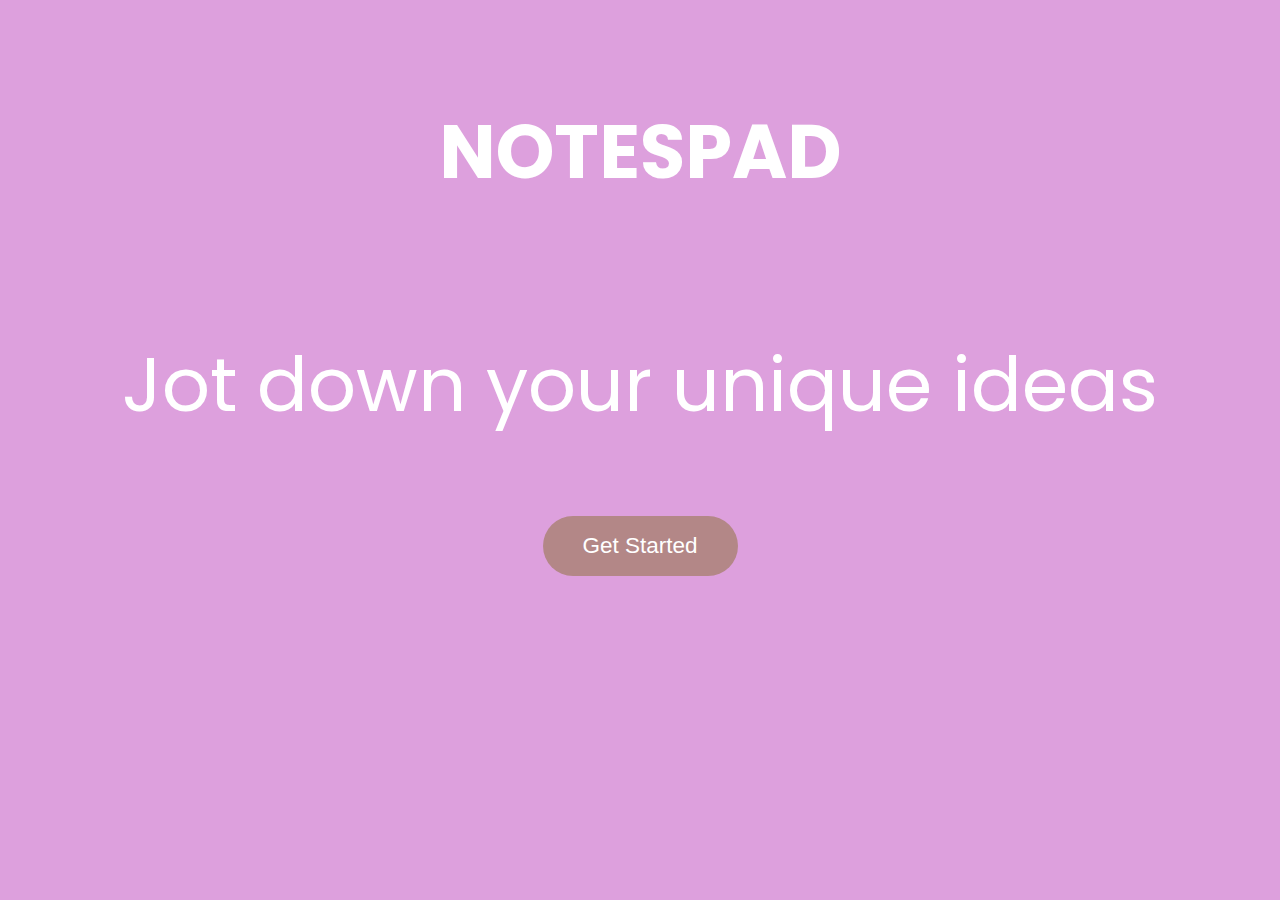
<file: index.html>
<!DOCTYPE html>
<html lang="en">
<head>
    <meta charset="UTF-8">
    <meta http-equiv="X-UA-Compatible" content="IE=edge">
    <meta name="viewport" content="width=device-width, initial-scale=1.0">
    <meta name="author" content="Bobate Olusegun">
    <meta name="description" content="Jot down your unique ideas">
    <meta property="og:title" content="Notes App">
    <meta property="og:description" content="Jot down your unique ideas">
    <meta property="og:site_name" content="Notes App">
    <meta name="theme-color">
    <link rel="manifest" href="manifest.json">
    <link rel="apple-touch-icon" sizes="180x180" href="/assets/apple-touch-icon.png">
    <link rel="icon" type="image/png" sizes="32x32" href="/assets/favicon-32x32.png">
    <link rel="icon" type="image/png" sizes="16x16" href="/assets/favicon-16x16.png">
    <title>Notes-App</title>
    <link rel="stylesheet" href="styles/home.css">
    <meta name='mobile-web-app-capable' content='yes'>
</head>
<body>
    <div class="container">
        <header>
            <h1>NOTESPAD</h1>
        </header>
        <main>
            <section>
                <p>Jot down your <span>unique ideas</span></p>
            </section>
            <button class="main-button"><a href="notes/addPage.html" class="main">Get Started</a></button>
        </main>
       
    </div>
    <script>
        // let loadButton = document.querySelector('.main');
        // let load = localStorage.getItem('load');
        
        // const loadPage = () => {
        //     localStorage.setItem('load','Page already visited');
        // }

        // const notLoaded = () => {
        //     window.location.assign('notes/saved.html');
        // }
        
        // if (load === 'Page already visited' ) {
        //     window.location.assign('notes/saved.html'); 
        // }

        // loadButton.addEventListener("click", () => {
        //     load = localStorage.getItem('load');
        //     if (load === 'Page already visited' ) {
        //         notLoaded(); 
        //     } else {
        //         loadPage();
        //     }
        // })
    </script>
</body>
</html>
</file>
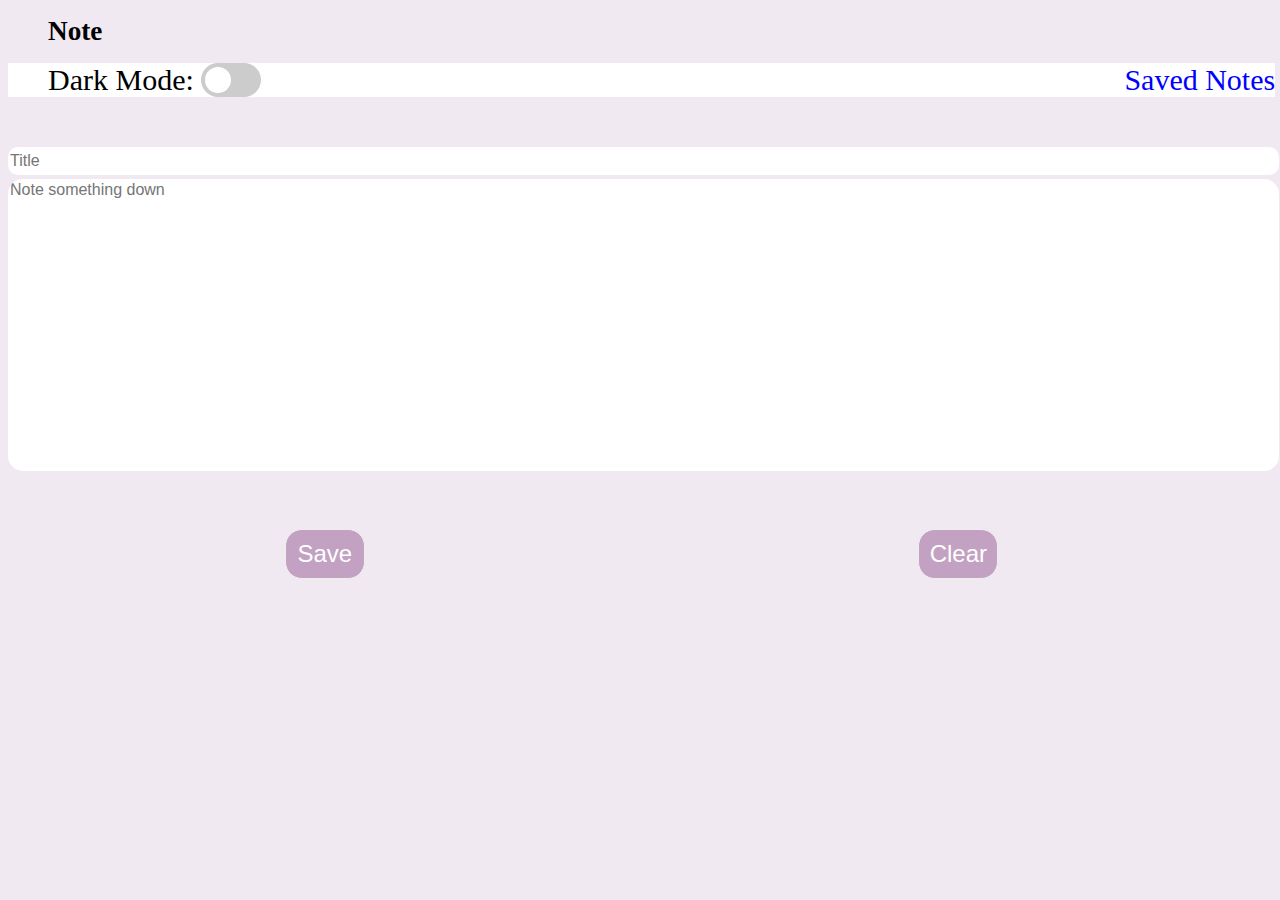
<file: notes/add.html>
<!DOCTYPE html>
<html lang="en">
<head>
    <meta charset="UTF-8">
    <meta http-equiv="X-UA-Compatible" content="IE=edge">
    <meta name="viewport" content="width=device-width, initial-scale=1.0">
    <link rel="stylesheet" href="../styles/add.css">
    <link rel="manifest" href="manifest.json">
    <link rel="apple-touch-icon" sizes="180x180" href="../assets/apple-touch-icon.png">
    <link rel="icon" type="image/png" sizes="32x32" href="../assets/favicon-32x32.png">
    <link rel="icon" type="image/png" sizes="16x16" href="../assets/favicon-16x16.png">
    <title>Add Page</title>
</head>
<body>
    <div class="main">
        <nav>
            <ul>
                <li class="note-flex">
                    <span></span>
                    <span class="note">Note</span>
                </li>
            </ul>
        </nav>
        <nav>
            <ul class="dark-nav">
                <li class="dark">
                    <span class="dark-toggler">Dark Mode:</span>
                    <label class="switch">
                        <input type="checkbox" name="theme">
                        <span class="slider round"></span>
                    </label>
                </li>
                <li><a href="../notes/saved.html" class="link">Saved Notes</a></li>
            </ul>
        </nav><br>
        <p class="date"></p>
        <div class="text-container">
            <div>
                <form>
                    <textarea placeholder="Title" class="output text-title"></textarea>
                </form>
            </div>
            
            <div class="text-content">
                <form>
                    <textarea placeholder="Note something down" class="input text-note"></textarea>
                </form>
            </div>
            
            <br>
        </div><br><br>
        <div class="button-style">
            <button  id="save-button" class="action-button save-button">Save</button>
            <button id="clear-button" class="action-button clear-button">Clear</button>
        </div>

        <div class="save-box">

        </div>
    </div>
    
    <script src="../functions/add.js"> </script>
    <script src="../functions/saved.js"></script>
</body>
</html>
</file>
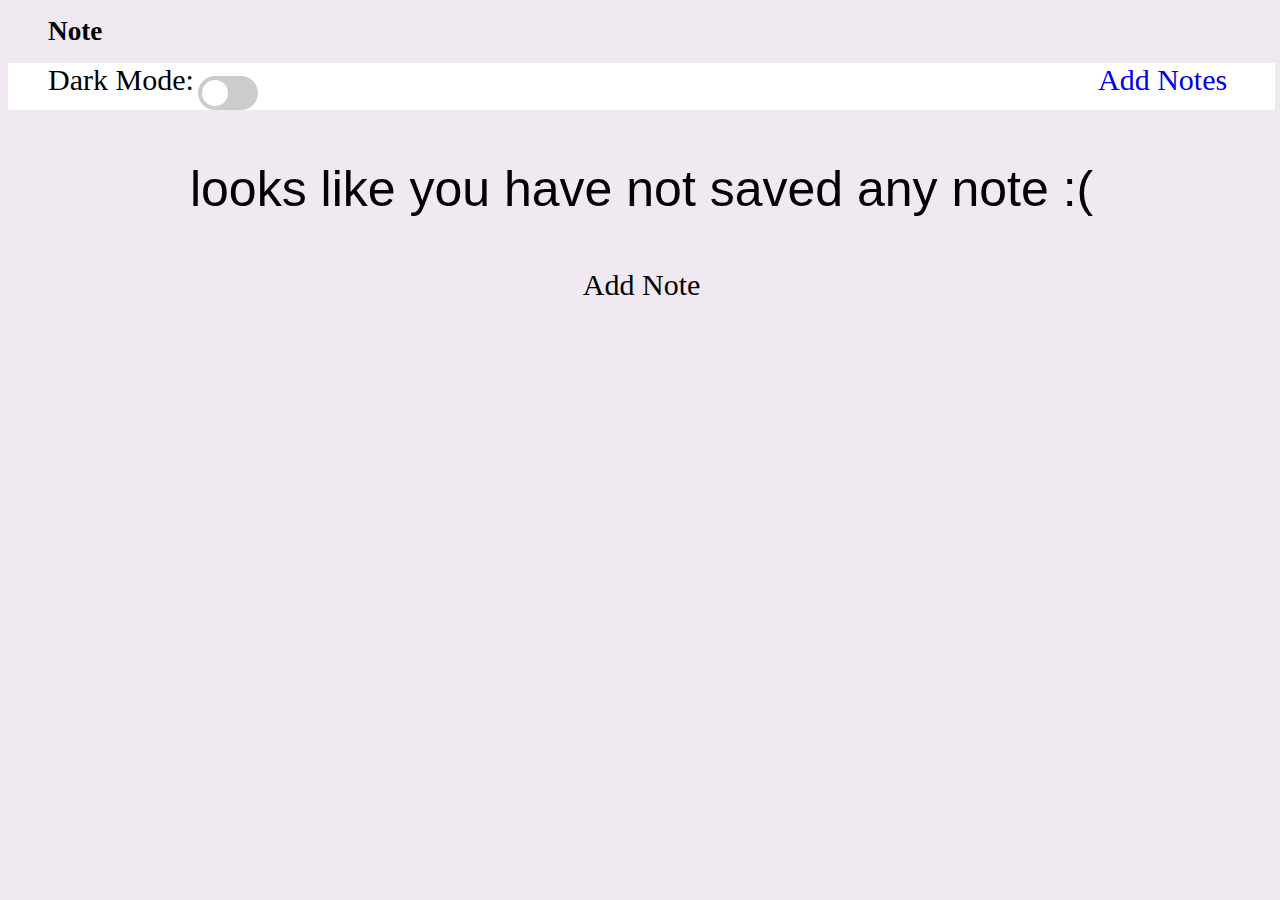
<file: notes/addPage.html>
<!DOCTYPE html>
<html lang="en" data-theme="light">
<head>
    <meta charset="UTF-8">
    <meta http-equiv="X-UA-Compatible" content="IE=edge">
    <meta name="viewport" content="width=device-width, initial-scale=1.0">
    <link rel="stylesheet" href="../styles/addPage.css">
    <link rel="manifest" href="manifest.json">
    <link rel="apple-touch-icon" sizes="180x180" href="../assets/apple-touch-icon.png">
    <link rel="icon" type="image/png" sizes="32x32" href="../assets/favicon-32x32.png">
    <link rel="icon" type="image/png" sizes="16x16" href="../assets/favicon-16x16.png">
    <title>initial page</title>
</head>
<body>
    <div>
        <nav>
            <ul>
                <li class="note-flex">
                  <span class="note">Note</span>
                </li>
            </ul>
        </nav>
        <nav>
            <ul class="dark-nav">
                <li class="dark">
                    <span class="dark-text">Dark Mode:</span>
                    <label class="switch">
                        <input type="checkbox" name="theme">
                        <span class="slider round"></span>
                    </label>
                </li>
                <li><a href="../notes/add.html" class="link">Add Notes</a></li>
            </ul>
        </nav>
        <main>
            <section>
                <p class="para-intro">looks like you have not saved any note :(</p>
                <a href="../notes/add.html" class="note-link"><center>Add Note</center></a>
            </section>
        </main>
    </div>
    <script>
    
    let darkModeToggle = document.querySelector(".switch");
    let theme = localStorage.getItem('data-theme');

    const changeThemeToDark = () => {
       document.documentElement.setAttribute("data-theme", "dark");
       localStorage.setItem("data-theme","dark");
    }

    const changeThemeToLight = () => {
        document.documentElement.setAttribute("data-theme", "light");
        localStorage.setItem("data-theme","light");
    }

    if(theme === "dark") {
        changeThemeToLight();
    } 

    darkModeToggle.addEventListener("change", () => {
        theme = localStorage.getItem('data-theme');
        if(theme === "dark") {
            changeThemeToLight();
        } else {
            changeThemeToDark();
        }
    });
    </script>
    
</body>
</html>

    
<!--  -->
</file>
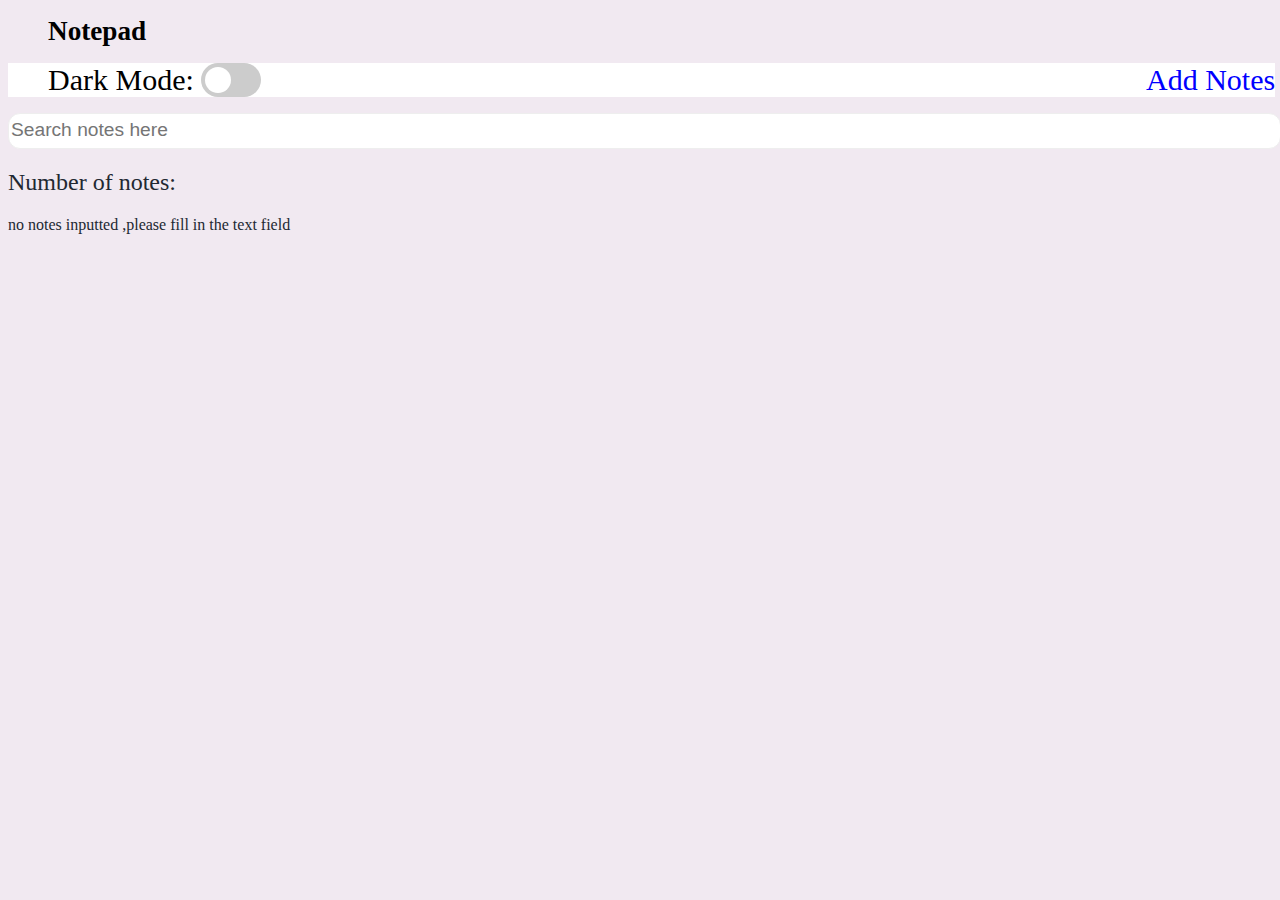
<file: notes/saved.html>
<!DOCTYPE html>
<html lang="en">
<head>
    <meta charset="UTF-8">
    <meta http-equiv="X-UA-Compatible" content="IE=edge">
    <meta name="viewport" content="width=device-width, initial-scale=1.0">
    <link rel="stylesheet" href="../styles/saved.css">
    <link rel="manifest" href="manifest.json">
    <link rel="apple-touch-icon" sizes="180x180" href="../assets/apple-touch-icon.png">
    <link rel="icon" type="image/png" sizes="32x32" href="../assets/favicon-32x32.png">
    <link rel="icon" type="image/png" sizes="16x16" href="../assets/favicon-16x16.png">
    <title>Saved Notes</title>
</head>
<body>
    <div class="container">
        <nav>
            <ul>
                <li>
                    <span class="note">Notepad</span>
                </li>
            </ul>
        </nav>
        <nav>
            <ul class="dark-nav">
                <li class="dark">
                    <span class="dark-toggler">Dark Mode:</span>
                    <label class="switch">
                        <input type="checkbox" name="theme">
                        <span class="slider round"></span>
                    </label>
                </li>
                <li><a href="../notes/add.html" class="link">Add Notes</a></li>
            </ul>
        </nav>

        <!-- <div class="search-icon">
            <img src="../search.jpg" class="search-icon" alt="mic"/>
        </div> -->

        <div> 
            <input type="text" class="search-input output"  id="search-input"  placeholder="Search notes here">
        </div>
        <div class="number-notes">
            <p class="number">Number of notes:<span class="index-no"></span></p>
        </div>
        
        <!-- modal section -->
        <div class="modal" id="modal">
            <div class="modal-header">
                 <div class="title"></div>
                 <button class="close-button">&times;</button>
            </div>
            <div class="modal-body">
               
            </div>

            <div class="modal-time"></div>
        </div>
        <div id="overlay"></div>

        <div class="save-box">
            
        </div>
    </div>
    <script src="../functions/saved.js"></script>
</body>
</html>
</file>
<file: styles/home.css>
@import url('https://fonts.googleapis.com/css2?family=Poppins:ital@1&display=swap');

html {
  font-size: 15px;
}

body{
  background-repeat: no-repeat;
  background-color: plum;
  font-family: 'Poppins', sans-serif;
}

.container {
  text-align: center;
  justify-content: center;
  align-items: center;
  margin: 0 auto;
  color: white;
}

h1 {
  font-size: 5rem;
  padding-top: 3rem;
}

p {
  font-size: 5rem;
  padding-top: 3rem;
}

.main-button {
  text-decoration: none;
  outline: none;
  border-radius: 3rem;
  width:13rem;
  height: 4rem;
  background-color: rgb(179, 135, 135);
  text-decoration: none;
  border: transparent;
}

.main-button:hover {
  opacity: 0.5;
  background-color: transparent;
  border-color:1px solid red;
}

.main {
  color: white;
  height: 4rem;
  text-decoration: none;
  outline: none;
  font-size: 1.5rem;
}

/* First mobile view */
@media only screen and (min-width:0px) and (max-width:320px) {
  h1 {
    font-size: 3rem;
    margin-top: 2rem;
    margin-bottom: 4rem;
  }

  p {
    font-size: 3rem;
    margin-top: 30px;
    margin-bottom: 40px;
  }

  .main-button {
    margin-top: 50px;
    margin-bottom:40px;
    width:13rem;
    height: 3rem;
    text-decoration: none;
    border: transparent;
  }
}

/* Second mobile view */
@media only screen and (min-width:321px) and (max-width:375px) {
  h1 {
    font-size: 2.8rem;
    margin-top: 2rem;
    margin-bottom: 4rem;
  }

  p {
    font-size: 3rem;
    margin-top: 50px;
    margin-bottom: 40px;
  }

  .main-button {
    margin-top: 50px;
    margin-bottom:40px;
    width:13rem;
    height: 3rem;
    text-decoration: none;
    border: transparent;
  }
}

/* Third mobile view */
@media only screen and (min-width:376px) and (max-width:425px) {
  h1 {
    font-size: 4rem;
    margin-top: 2rem;
    margin-bottom: 4rem;
  }

  p {
    font-size: 4rem;
    margin-top: 50px;
    margin-bottom: 40px;
  }

  .main-button {
    margin-top: 50px;
    margin-bottom:40px;
    width:13rem;
    height: 3rem;
    text-decoration: none;
    border: transparent;
  }
}
</file>
<file: styles/add.css>
:root {
    --color-light: rgb(241, 233, 241);
    --color-dark: #222831;
    --color-text: black;
    --color-button:white;
    --search-color:black;
    --dark-toggle:black;
    --dark-background:white;
    --text-color:white;
    --button-background:rgb(194, 161, 194);
  
    --background: var(--color-light);
    --foreground: var(--color-dark);
}

:root[data-theme="dark"] {
    --color-light: rgb(241, 233, 241);
    --color-dark: #222831;
    --color-text: white;
    --color-button:black;
    --search-color:white;
    --dark-toggle:white;
    --dark-background:rgb(32, 31, 31);
    --text-color:rgb(32, 31, 31);
    --button-background:white;
  
    --background: var(--color-dark);
    --foreground: var(--color-light);
}

body {
    box-sizing: border-box;
    height: 40rem;
    width: 99%;
    background: var(--background);
    color: var(--foreground);
}

.note-flex {
    list-style-type: none;
}

.note {
    font-size: 1.7rem;
    font-weight: 700;
    color:var(--color-text);
}

.dark-toggler {
    color:var(--dark-toggle) ;
}

::placeholder {
    font-size: 1rem;
}


.dark-nav {
    list-style-type: none;
    display: flex;
    justify-content: space-between;
    background-color: var(--dark-background);
    /* box-shadow: 10px 10px 15px rgb(192, 183, 183), -10px -10px 15px white;
    background-color: rgb(230, 225, 220); */
}

.dark{
    font-size: 30px;
}

.link {
    text-decoration: none;
    color: blue;
    font-size: 30px;
}

.switch {
    position: relative;
    display: inline-block;
    width: 60px;
    height: 34px;
}

.switch input {
    opacity: 0;
    width: 0;
    height: 0;
}

.slider {
    position: absolute;
    cursor: pointer;
    top: 0;
    left: 0;
    right: 0;
    bottom: 0;
    background-color: #ccc;
    -webkit-transition: .4s;
    transition: .4s;
}

.slider:before {
    position: absolute;
    content: "";
    height: 26px;
    width: 26px;
    left: 4px;
    bottom: 4px;
    background-color: white;
    -webkit-transition: .4s;
    transition: .4s;
}

input:checked + .slider {
    background-color:rgba(75, 68, 68, 0.308);
}

input:focus + .slider {
    box-shadow: 0 0 1px black;
    /* background-color: var(--color-heading); */
}

input:checked + .slider:before {
     -webkit-transform: translateX(26px);
     -ms-transform: translateX(26px);
     transform: translateX(26px);
}

.slider.round {
    border-radius: 34px;
}

.slider.round:before {
    border-radius: 50%;
}

.text-title {
    height:1.5rem;
    width: 100%;
    color: var(--search-color);
    background-color: var(--text-color);
    /* background-color:rgb(230, 225, 220); */
    border-radius: 10px 10px;
    border: transparent;
    text-decoration: none;
    outline: none;
    font-size: 1rem;
    line-height: 1.5rem;
    font-weight: 300;
    font-family: Verdana, Geneva, Tahoma, sans-serif;
    resize: none;
    /* box-shadow: 10px 10px 15px rgb(192, 183, 183), -10px -10px 15px white;*/
} 

.mic-active {
    margin-left: 80rem;
    margin-top: -2rem;
    cursor: pointer;
}

.text-note {
    height: 18rem;
    width: 100%;
    color: var(--search-color);
    background-color: var(--text-color);
    /* background-color: rgb(230, 225, 220); */
    border-radius: 15px 15px;
    border: 1px transparent;
    /* box-shadow: 10px 10px 15px rgb(192, 183, 183), -10px -10px 15px white; */
    text-decoration: none;
    outline: none;
    font-size:1rem ;
    font-family: Verdana, Geneva, Tahoma, sans-serif;
    font-weight: 300;
    resize: none;
}

.button-style {
    display: flex;
    flex-direction: row;
    justify-content: space-around;
}

.action-button {
    color: var(--color-button);
    height: 50px;
    width: 80px;
    background-color: var(--button-background);
    border-radius: 17px 17px;
    border: 1px solid #eee;
    outline: none;
    font-size: 1.5rem;
}

.save-box {
    display:none;
    /* display: flex; */
    flex-direction: row;
    flex-wrap: wrap;
    /* justify-content: space-between; */
}

.saved-text {
    height: 1rem;
}

.saved-inputs {
    display:none;
    border: transparent;
    border-radius: 15px 15px;
    /* background-color: white; */
    outline: none;
    width:200px;
    margin-left: 1.5rem;
    margin-top: 1rem;
    box-shadow: 10px 10px 15px rgb(192, 183, 183), -10px -10px 15px white;
    background-color: rgb(230, 225, 220);
    text-overflow: ellipsis;
    overflow: hidden;
    white-space: nowrap;
}

.note-index {
    font-size: 1.3rem;
    font-weight: 800;
}

.saved-title {
    font-size: 1.5rem;
    font-weight: 1000;
}

.delete-button {
    color: black;
    height: 40px;
    width: 80px;
    background-color:  white;
    border-radius: 17px 17px;
    border: 1px solid #eee;
    outline: none;
    font-size: 1rem;
    margin: 0 10px;
    padding-left: -5rem;
}

.edit-button  {
    color: white;
    height: 40px;
    width: 80px;
    background-color: rgb(194, 161, 194) ;
    border-radius: 17px 17px;
    border: 1px solid #eee;
    outline: none;
    font-size: 1rem;
    margin: 0 10px;
}

/*********Media Query For Mobile*************/
/*********Media Query For Mobile*************/
/*********Media Query For Mobile*************/

/* First mobile view */
@media only screen and (min-width:0px) and (max-width:320px) {
    .text-title {
        width: 97%;
    }

    .text-note {
        width: 97%;
    }

    .mic-active {
        margin-top: -2rem;
        margin-left: 28rem;
    }

    .mic-onclick {
        margin-top: -2rem;
        margin-left: 28rem;
    }

    .link {
        margin-right: 2rem;
    }
    
    .dark-nav {
        width: 60%;
    }
}

/* Second mobile view */
@media only screen and (min-width:321px) and (max-width:375px) {

}

/* Third mobile view */
@media only screen and (min-width:376px) and (max-width:425px) {

}
</file>
<file: styles/addPage.css>
/*****************
***Color********/
:root {
    --color-light: rgb(241, 233, 241);
    --color-dark: #222831;
    --color-text: black;
    --dark-toggle:black;
    --para-color:black;
    --dark-background:white;
  
    --background: var(--color-light);
    --foreground: var(--color-dark);
}

:root[data-theme="dark"] {
    --color-light: rgb(241, 233, 241);
    --color-dark: #222831;
    --color-text: white;
    --dark-toggle:white;
    --para-color:white;
    --dark-background:rgb(32, 31, 31);
  
    --background: var(--color-dark);
    --foreground: var(--color-light);
}


body {
    box-sizing: border-box;
    background: var(--background);
    color: var(--foreground);
    height: 40rem;
    width: 99%;
    color: black;
}


::placeholder {
    font-size: 1.5rem;
}

.note-flex{
    list-style-type: none;
}

.note {
    font-size: 1.7rem;
    font-weight: 700;
    color:var(--color-text);
}

.dark-text {
    color:var(--dark-toggle);
    font-size: 30px;
}

.para-intro {
    text-align: center;
    font-size: 50px;
    font-weight: 100;
    color: var(--para-color);
    font-family: Verdana, Geneva, Tahoma, sans-serif;
}

.link {
    text-decoration: none;
    font-size: 30px;
    padding-right: 3rem;
}

/* .dark{
    display: flex;
    flex-direction: row;
} */

.dark-mode {
    background-color: black;
    color: #eee;
}

.switch {
    position: relative;
    display: inline-block;
    width: 60px;
    height: 34px;
}

.switch input {
    opacity: 0;
    width: 0;
    height: 0;
}

.slider {
    position: absolute;
    cursor: pointer;
    top: 0;
    left: 0;
    right: 0;
    bottom: 0;
    background-color: #ccc;
    -webkit-transition: .4s;
    transition: .4s;
}

.slider:before {
    position: absolute;
    content: "";
    height: 26px;
    width: 26px;
    left: 4px;
    bottom: 4px;
    background-color: white;
    -webkit-transition: .4s;
    transition: .4s;
}

input:checked + .slider {
    background-color:rgba(75, 68, 68, 0.308);
}

input:focus + .slider {
    box-shadow: 0 0 1px black;
}

input:checked + .slider:before {
     -webkit-transform: translateX(26px);
     -ms-transform: translateX(26px);
     transform: translateX(26px);
}

.slider.round {
    border-radius: 34px;
}

.slider.round:before {
    border-radius: 50%;
}

.note-link {
    text-align: center;
    color:var(--para-color);
    text-decoration: none;
    font-size: 30px;
}

.dark-nav {
    list-style-type: none;
    display: flex;
    justify-content: space-between;
    background-color: var(--dark-background);
}

/*********Media Query For Mobile*************/
/*********Media Query For Mobile*************/
/*********Media Query For Mobile*************/

/* First mobile view */
@media only screen and (min-width:0px) and (max-width:320px) {
    .link {
        text-decoration: none;
        font-size: 23px;
        height: 50px;
        padding-right: 1rem;
    }
    
    .dark-text {
        /* padding-top: 50px; */
        font-size: 20px;
    }

    .note-link {
        text-align: center;
        color:var(--para-color);
        text-decoration: none;
        font-size: 20px;
    }

    .switch {
        position: relative;
        display: inline-block;
        width: 50px;
        height: 26px;
        
    }

    .slider:before {
        position: absolute;
        content: "";
        height: 24px;
        width: 23px;
        left: 4px;
        bottom: 4px;
        background-color: white;
        -webkit-transition: .4s;
        transition: .4s;
    }

    .dark-nav {
        list-style-type: none;
        display: flex;
        height: 25px;
        background-color: var(--dark-background);
    }
}

/* Second mobile view */
@media only screen and (min-width:321px) and (max-width:375px) {

}

/* Third mobile view */
@media only screen and (min-width:376px) and (max-width:425px) {

}
</file>
<file: styles/saved.css>
:root {
    --color-light: rgb(241, 233, 241);
    --color-dark: #222831;
    --color-text: black;
    --color-button:white;
    --search-color:black;
    --dark-toggle:black;
    --save-color:rgb(230, 225, 220);
    --dark-background:white;
    --text-color:white;
    --button-background:rgb(194, 161, 194);
  
    --background: var(--color-light);
    --foreground: var(--color-dark);
}

:root[data-theme="dark"] {
    --color-light: rgb(241, 233, 241);
    --color-dark: #222831;
    --color-text: white;
    --color-button:black;
    --search-color:white;
    --dark-toggle:white;
    --save-color:rgb(65, 62, 59);
    --dark-background:rgb(32, 31, 31);
    --text-color:rgb(32, 31, 31);
    --button-background:white;
  
    --background: var(--color-dark);
    --foreground: var(--color-light);
}

body {
    box-sizing: border-box;
    height: 40rem;
    width: 99%;
    
}

html {
    box-sizing: border-box;
    background: var(--background);
    color: var(--foreground);
}

ul {
    text-decoration: none;
    list-style-type: none;
}

.note {
    font-size: 1.7rem;
    font-weight: 700;
    color: var(--color-text);
}

.dark-toggler {
    color:var(--dark-toggle) ;
}

.dark-nav {
    list-style-type: none;
    display: flex;
    justify-content: space-between;
    background-color:var(--dark-background);
    /* box-shadow: 10px 10px 15px rgb(192, 183, 183), -10px -10px 15px white;
    background-color: rgb(230, 225, 220); */
}

.dark{
    font-size: 30px;
}

.link {
    text-decoration: none;
    color: blue;
    font-size: 30px;
}

.switch {
    position: relative;
    display: inline-block;
    width: 60px;
    height: 34px;
}

.switch input {
    opacity: 0;
    width: 0;
    height: 0;
}

.slider {
    position: absolute;
    cursor: pointer;
    top: 0;
    left: 0;
    right: 0;
    bottom: 0;
    background-color: #ccc;
    -webkit-transition: .4s;
    transition: .4s;
}

.slider:before {
    position: absolute;
    content: "";
    height: 26px;
    width: 26px;
    left: 4px;
    bottom: 4px;
    background-color: white;
    -webkit-transition: .4s;
    transition: .4s;
}

input:checked + .slider {
    background-color:rgba(75, 68, 68, 0.308);
}

input:focus + .slider {
    box-shadow: 0 0 1px black;
}

input:checked + .slider:before {
    -webkit-transform: translateX(26px);
    -ms-transform: translateX(26px);
    transform: translateX(26px);
}

.slider.round {
    border-radius: 34px;
}

.slider.round:before {
    border-radius: 50%;
}

.number {
    font-size: 1.5rem;
    margin: 20px 0;
}

::placeholder {
    font-size: 1.2rem;
}

.search-input {
    width: 100%;
    height: 2rem;
    color: var(--search-color);
    background-color: var(--text-color);
    /* background-color:rgb(230, 225, 220);
    box-shadow: 10px 10px 15px rgb(192, 183, 183), -10px -10px 15px white; */
    outline: none;
    text-decoration: none;
    border: 1px solid #eee;
    border-radius: 12px 12px;
}

.mic-active {
    margin-left: 80rem;
    margin-top: -2rem;
    cursor: pointer;
}

.save-box {
    display: flex;
    flex-direction: row;
    flex-wrap: wrap;
    /* justify-content: space-between; */
}

.saved-text {
    overflow: hidden;
    text-overflow: ellipsis;
    display: -webkit-box;
    -webkit-box-orient: vertical;
    -webkit-line-clamp: 1; /* number of lines to show */
     line-height: 1.5; /* fallback */
     max-height: 1.5*1; 
}

.saved-inputs {
    display: block;
    border: transparent;
    border-radius: 15px 15px;
    /* background-color: white; */
    outline: none;
    width:250px;
    padding: 0.5em 1.5em;
    margin-left: 1.5rem;
    margin-top: 1rem;
    /* box-shadow: 10px 10px 15px rgb(192, 183, 183), -10px -10px 15px white; */
    background-color:var(--save-color);
}

.note-index {
    font-size: 1.3rem;
    font-weight: 800;
}

.saved-title {
    font-size: 1.5rem;
    font-weight: 1000;
}

.delete-button {
    color: var(--color-button);
    height: 40px;
    width: 80px;
    background-color:var(--button-background);
    border-radius: 17px 17px;
    border: 1px solid #eee;
    outline: none;
    font-size: 1rem;
    margin-left: 1.5em;
}

.view-button  {
    color:  var(--color-button);
    height: 40px;
    width: 80px;
    background-color: var(--button-background);
    border-radius: 17px 17px;
    border: 1px solid #eee;
    outline: none;
    font-size: 1rem;
}

.modal {
    position: fixed;
    top: 50%;
    left: 50%;
    transform: translate(-50%, -50%) scale(0);
    transition: 200ms ease-in-out;
    border: 1px solid black;
    border-radius: 10px;
    z-index: 10;
    background-color: white;
    width: 500px;
    max-width: 80%;
}

.modal.display {
    transform: translate(-50%, -50%) scale(1);
}

.modal-header {
    padding: 10px 15px;
    display: flex;
    justify-content: space-between;
    align-items: center;
    border-bottom: 1px solid black;
}

.title {
    color: black;
}
.modal-body {
    color: black;
}
.modal-header .title {
    font-size: 1.25rem;
    font-weight: bold;
}

.modal-header .close-button {
    cursor: pointer;
    border: none;
    outline: none;
    background: none;
    font-size: 1.25rem;
    font-weight: bold;
}

.modal-body {
    padding: 10px 15px;
}

#overlay {
    position: fixed;
    opacity: 0;
    transition: 200ms ease-in-out;
    top: 0;
    left: 0;
    right: 0;
    bottom: 0;
    background-color: rgba(0, 0, 0, .5);
    pointer-events: none;
}

#overlay.display {
    opacity: 1;
    pointer-events: all;
}

/*********Media Query For Mobile*************/
@media screen and (max-width:600px) {
    .search-input {
        width: 97%;
    }

    .mic-active {
        margin-top: -2rem;
        margin-left: 28rem;
    }

    .link {
        margin-right: 2rem;
    }

    .dark-nav {
        width: 90%;
    }

    .saved-inputs {
        width:380px;
        height: 12rem;
    }

    .delete-button {
        width: 120px;
        font-size: 1.5rem;
    }

    .view-button {
        width: 120px;
        font-size: 1.5rem;
    }
}

/* Second mobile view */
@media only screen and (min-width:321px) and (max-width:375px) {

}

/* Third mobile view */
@media only screen and (min-width:376px) and (max-width:425px) {

}
</file>
